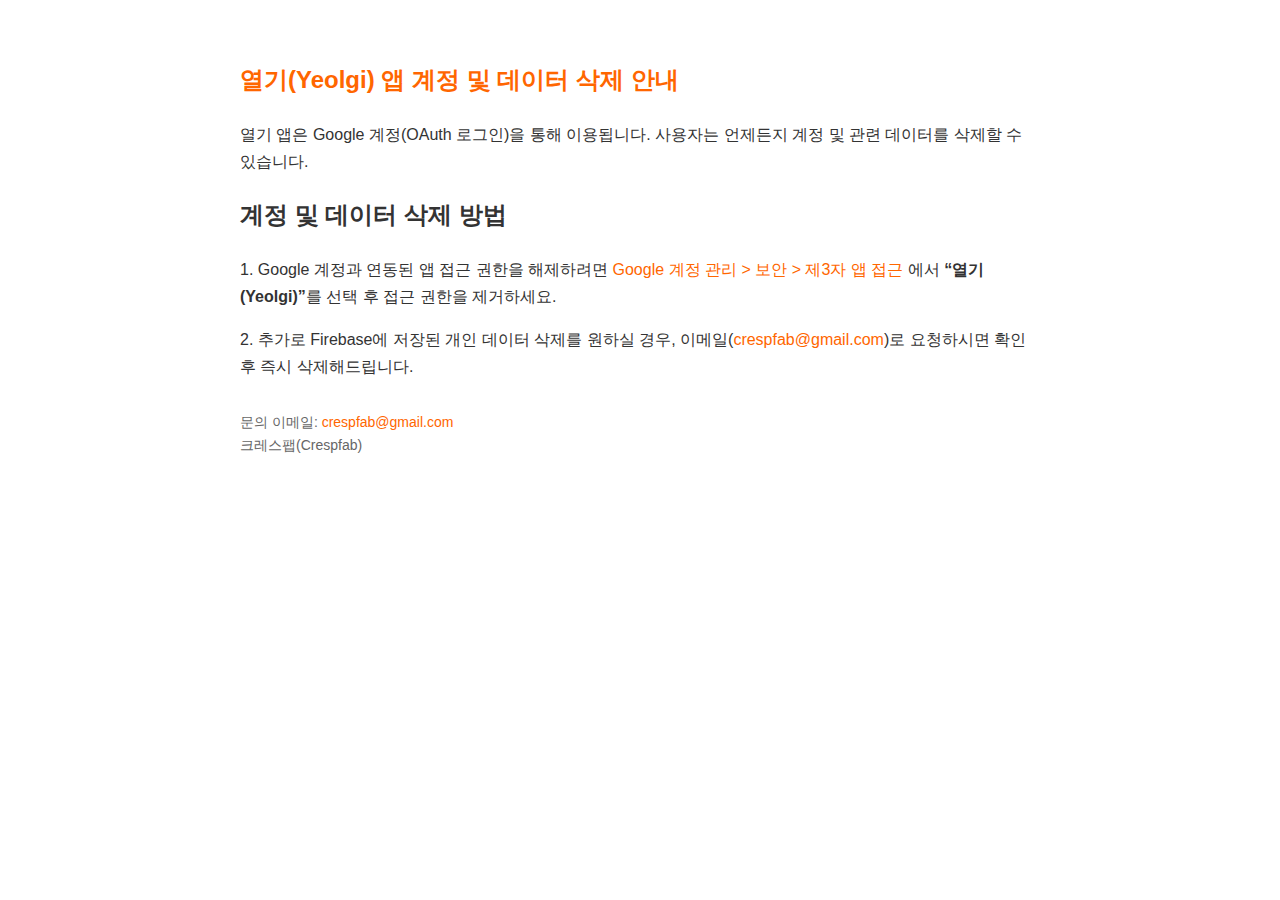
<file: delete/yeolgi.html>
<!DOCTYPE html>
<html lang="ko">
<head>
  <meta charset="UTF-8">
  <title>열기 앱 계정 및 데이터 삭제 안내 | 크레스팹(Crespfab)</title>
  <meta name="viewport" content="width=device-width, initial-scale=1.0">
  <style>
    body {
      font-family: "Pretendard", sans-serif;
      max-width: 800px;
      margin: 60px auto;
      padding: 0 20px;
      line-height: 1.7;
      color: #333;
    }
    h1 {
      color: #ff6600;
      font-size: 24px;
      margin-bottom: 20px;
    }
    p { margin-bottom: 14px; }
    a { color: #ff6600; text-decoration: none; }
    a:hover { text-decoration: underline; }
  </style>
</head>
<body>
  <h1>열기(Yeolgi) 앱 계정 및 데이터 삭제 안내</h1>
  <p>열기 앱은 Google 계정(OAuth 로그인)을 통해 이용됩니다. 사용자는 언제든지 계정 및 관련 데이터를 삭제할 수 있습니다.</p>

  <h2>계정 및 데이터 삭제 방법</h2>
  <p>
    1. Google 계정과 연동된 앱 접근 권한을 해제하려면  
    <a href="https://myaccount.google.com/permissions" target="_blank">Google 계정 관리 &gt; 보안 &gt; 제3자 앱 접근</a>  
    에서 <strong>“열기(Yeolgi)”</strong>를 선택 후 접근 권한을 제거하세요.
  </p>
  <p>
    2. 추가로 Firebase에 저장된 개인 데이터 삭제를 원하실 경우,  
    이메일(<a href="mailto:crespfab@gmail.com">crespfab@gmail.com</a>)로 요청하시면 확인 후 즉시 삭제해드립니다.
  </p>

  <p style="margin-top: 30px; font-size: 14px; color: #666;">
    문의 이메일: <a href="mailto:crespfab@gmail.com">crespfab@gmail.com</a><br>
    크레스팹(Crespfab)
  </p>
</body>
</html>
</file>
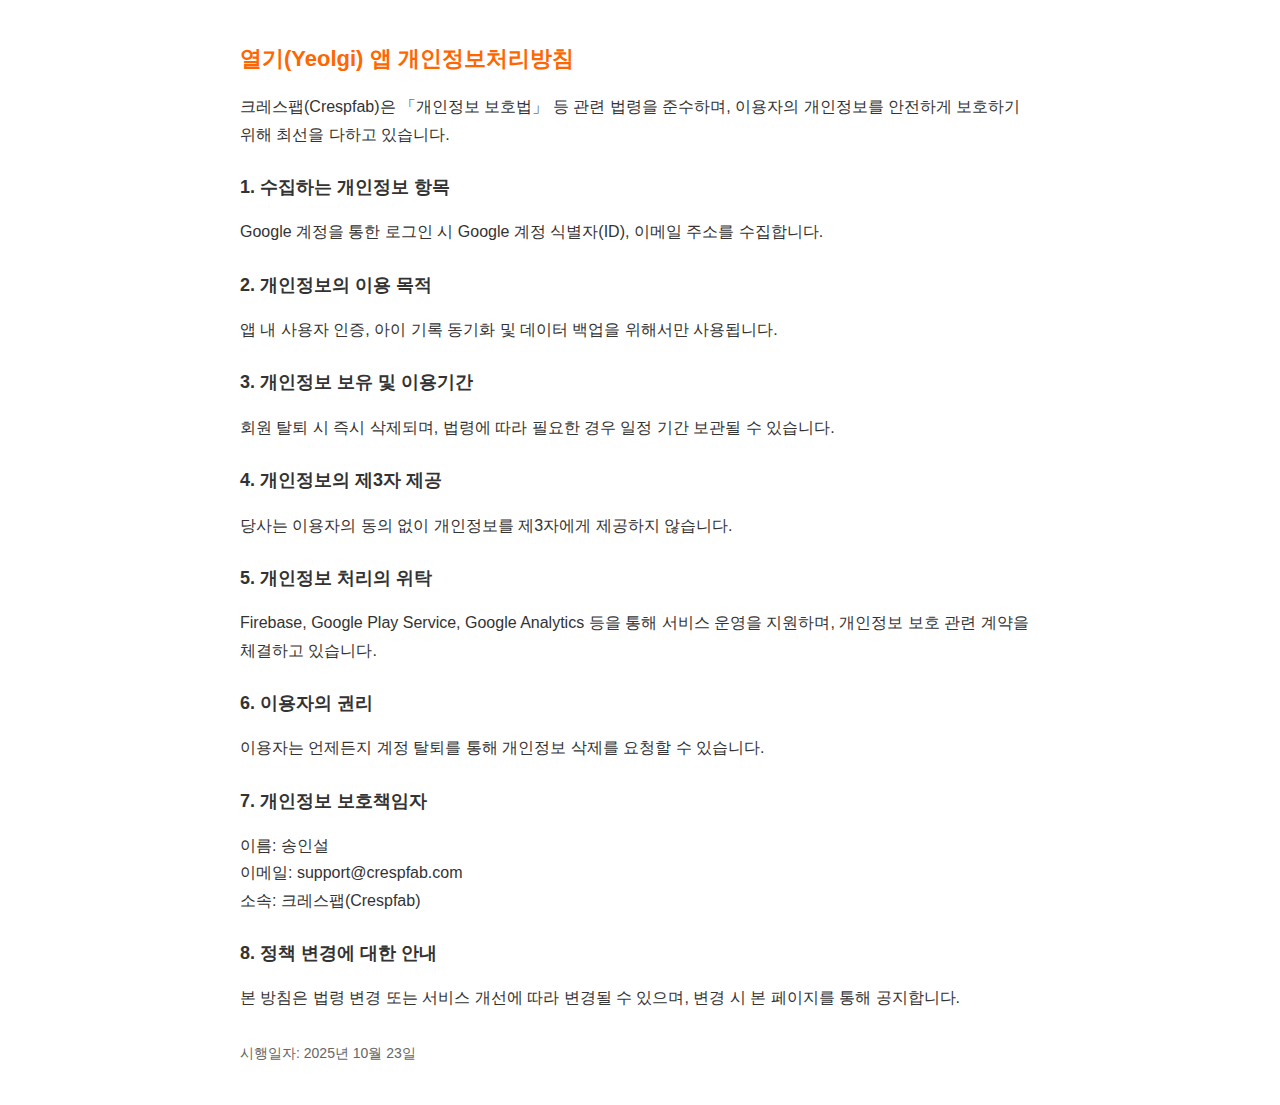
<file: privacy/yeolgi.html>
<!DOCTYPE html>
<html lang="ko">
<head>
  <meta charset="UTF-8">
  <title>열기 앱 개인정보처리방침 | 크레스팹(Crespfab)</title>
  <meta name="viewport" content="width=device-width, initial-scale=1.0">
  <style>
    body {
      font-family: "Pretendard", sans-serif;
      max-width: 800px;
      margin: 40px auto;
      padding: 0 20px;
      line-height: 1.7;
      color: #333;
    }
    h1 { font-size: 22px; color: #ff6600; }
    h2 { font-size: 18px; margin-top: 24px; }
    p { margin-bottom: 12px; }
  </style>
</head>
<body>
  <h1>열기(Yeolgi) 앱 개인정보처리방침</h1>
  <p>크레스팹(Crespfab)은 「개인정보 보호법」 등 관련 법령을 준수하며, 이용자의 개인정보를 안전하게 보호하기 위해 최선을 다하고 있습니다.</p>

  <h2>1. 수집하는 개인정보 항목</h2>
  <p>Google 계정을 통한 로그인 시 Google 계정 식별자(ID), 이메일 주소를 수집합니다.</p>

  <h2>2. 개인정보의 이용 목적</h2>
  <p>앱 내 사용자 인증, 아이 기록 동기화 및 데이터 백업을 위해서만 사용됩니다.</p>

  <h2>3. 개인정보 보유 및 이용기간</h2>
  <p>회원 탈퇴 시 즉시 삭제되며, 법령에 따라 필요한 경우 일정 기간 보관될 수 있습니다.</p>

  <h2>4. 개인정보의 제3자 제공</h2>
  <p>당사는 이용자의 동의 없이 개인정보를 제3자에게 제공하지 않습니다.</p>

  <h2>5. 개인정보 처리의 위탁</h2>
  <p>Firebase, Google Play Service, Google Analytics 등을 통해 서비스 운영을 지원하며, 개인정보 보호 관련 계약을 체결하고 있습니다.</p>

  <h2>6. 이용자의 권리</h2>
  <p>이용자는 언제든지 계정 탈퇴를 통해 개인정보 삭제를 요청할 수 있습니다.</p>

  <h2>7. 개인정보 보호책임자</h2>
  <p>
    이름: 송인설<br>
    이메일: support@crespfab.com<br>
    소속: 크레스팹(Crespfab)
  </p>

  <h2>8. 정책 변경에 대한 안내</h2>
  <p>본 방침은 법령 변경 또는 서비스 개선에 따라 변경될 수 있으며, 변경 시 본 페이지를 통해 공지합니다.</p>

  <p style="margin-top: 30px; font-size: 14px; color: #666;">시행일자: 2025년 10월 23일</p>
</body>
</html>
</file>
